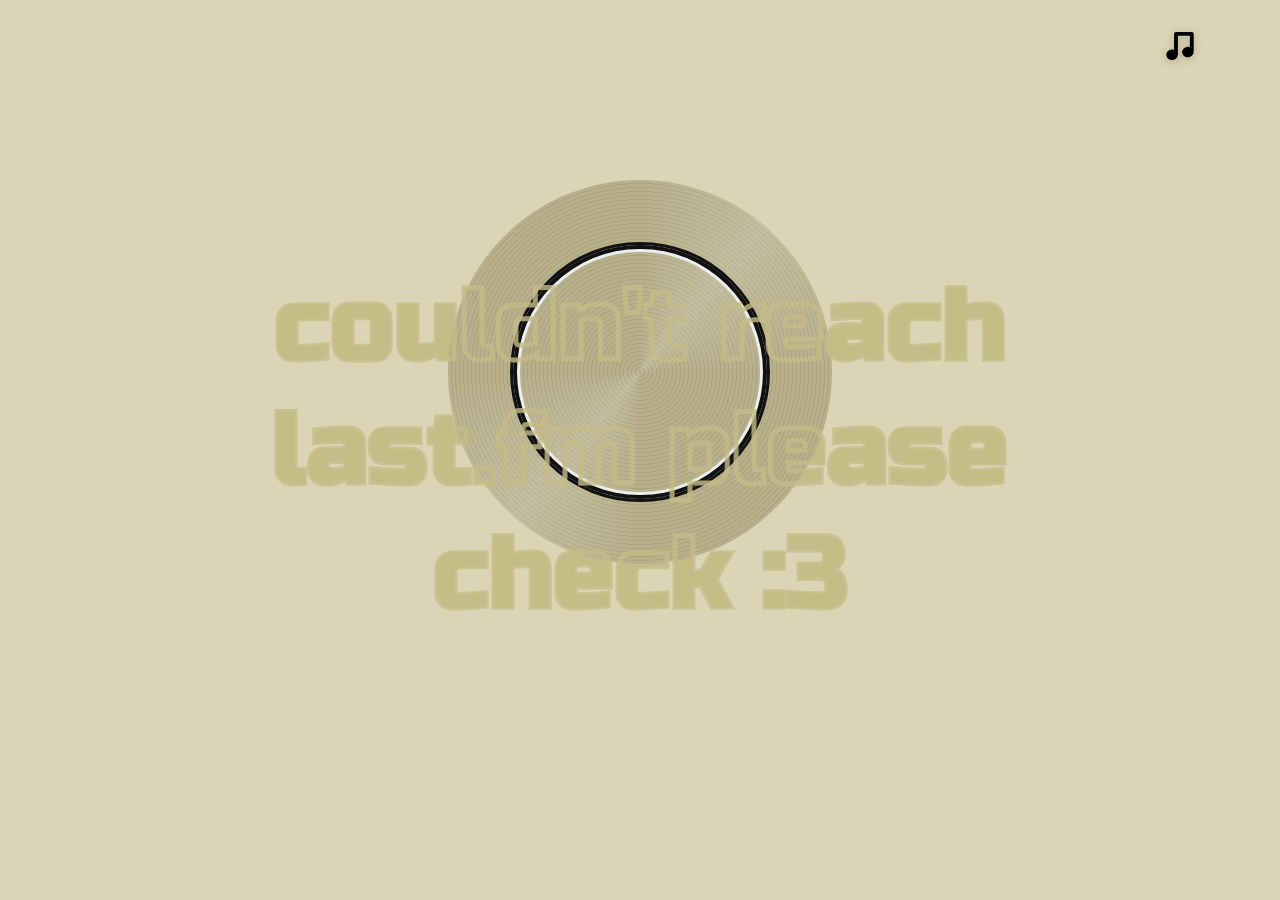
<file: index.html>
<!DOCTYPE html>
<html lang="en">
<head>
    <meta charset="UTF-8">
    <meta name="viewport" content="width=device-width, initial-scale=1.0">
    <title>now-playing</title>
    <link rel="stylesheet" href="style.css">
    <link rel="preconnect" href="https://fonts.googleapis.com">
    <link rel="preconnect" href="https://fonts.gstatic.com" crossorigin>
    <link href="https://fonts.googleapis.com/css2?family=Russo+One&display=swap" rel="stylesheet">
</head>
<body>
    <div class="screen">
        <button class="demo" id="demo" aria-label="Demo Mode">
            <img src="music.svg" alt="Music Icon" class="music-icon" />
            <span id="demo-tooltip" class="demo-tooltip">demo</span>
        </button>
        <div id="track-back" class="track track-back">Connectingg to da thing</div>
        <div id="artist-text" class="artist-text hidden"></div>
        <div class="record-wrapper" id="record-wrapper">
            <div id="sleeve" class="sleeve"></div>
            <div class="record" id="record">
                <div class="label" id="label"></div>
            </div>
        </div>
        <div id="track-front" class="track track-front">Connectingg to da thing</div>
    </div>

    
    <script src="app.js"></script>
</body>
</html>
</file>
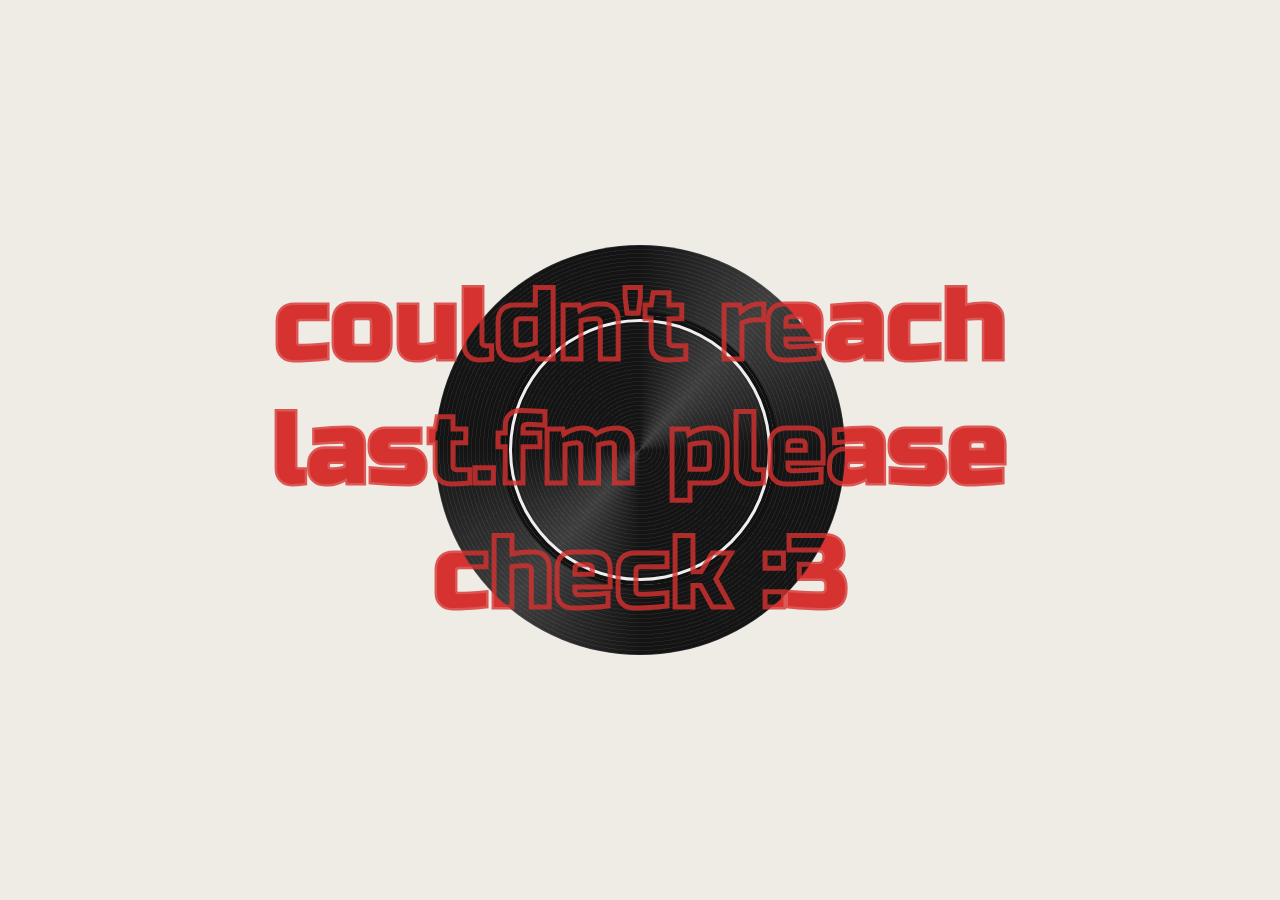
<file: src/index.html>
<!DOCTYPE html>
<html lang="en">
<head>
    <meta charset="UTF-8">
    <meta name="viewport" content="width=device-width, initial-scale=1.0">
    <title>now-playing</title>
    <link rel="stylesheet" href="/static/style.css">
    <link rel="preconnect" href="https://fonts.googleapis.com">
    <link rel="preconnect" href="https://fonts.gstatic.com" crossorigin>
    <link href="https://fonts.googleapis.com/css2?family=Russo+One&display=swap" rel="stylesheet">
</head>
<body data-user="{{ username }}">
    <div class="screen">
        <!-- <button class="demo" id="demo" aria-label="Demo Mode">
            <img src="/static/music.svg" alt="Music Icon" class="music-icon" />
            <span id="demo-tooltip" class="demo-tooltip">demo</span>
        </button> -->
        <div id="track-back" class="track track-back">Connectingg to da thing</div>
        <div id="artist-text" class="artist-text hidden"></div>
        <div class="record-wrapper" id="record-wrapper">
            <div id="sleeve" class="sleeve"></div>
            <div class="record" id="record">
                <div class="label" id="label"></div>
            </div>
        </div>
        <div id="track-front" class="track track-front">Connectingg to da thing</div>
    </div>

    
    <script src="/static/app.js"></script>
</body>
</html>
</file>
<file: style.css>
:root {
    --bg: #DBD5B5;
    --text: #c5bc87;
    --disc: #b8b08a;
}

body {
    margin: 0;
    padding: 0;
}

.screen {
    height: 100vh;
    width: 100vw;
    overflow: hidden;

    background-color: var(--bg);

    display: flex;
    justify-content: center;
    align-items: center;
    position: relative;

    transition: background-color 1.2s cubic-bezier(0.16, 1, 0.3, 1);

    perspective: 1000px;
}

.screen.active {
    background-color: color-mix(in srgb, var(--bg) 25%, #0e0e0e);
}

.screen.active .record-wrapper {
    transform: translateX(25%);
}

.track {
    position: absolute;
    font-size: clamp(2rem, 8vw, 10rem);
    font-family: "Russo One", sans-serif;
    font-weight: 400;
    font-style: normal;

    text-align: center;
    z-index: 0;
    width: 70vw;
    transition: opacity 0.3s;
}

.track-back {
    z-index: 0;
    color: var(--text);
    transition: transform 0.8s cubic-bezier(0.16, 1, 0.3, 1), color 1.2s cubic-bezier(0.16, 1, 0.3, 1);
}

.screen.active .track-back {
    transform: translateX(-20vw) translateY(-6vh);
    color: #ffffff;
}

.screen.active .track-front {
    transform: translateX(-20vw) translateY(-6vh);
    -webkit-text-stroke-color: #ffffff;
}

.track-front {
    z-index: 4;
    color: transparent;
    -webkit-text-stroke: 5px var(--text);
    opacity: 0.8;
    transition: transform 0.8s cubic-bezier(0.16, 1, 0.3, 1), -webkit-text-stroke-color 1.2s cubic-bezier(0.16, 1, 0.3, 1);
    pointer-events: none;
}

.track.hidden {
    opacity: 0 !important;
}

.record-wrapper {
    z-index: 3;
    position: absolute;
    left: 35%;
    top: 20%;
    width: 30%;
    aspect-ratio: 1;
    transform-style: preserve-3d;

    transition: transform 0.8s cubic-bezier(0.16, 1, 0.3, 1);
}

.record.wobble {
    animation: disc-wobble 2s cubic-bezier(1,.51,.65,.88);
}

.record {
    height: 100%;
    width: 100%;
    border-radius: 50%;
    
    background: /* Disc type lookkk*/
        conic-gradient(from 0deg,
            transparent 0deg, rgba(255,255,255,.18) 40deg, transparent 90deg,
            transparent 180deg, rgba(255,255,255,.18) 220deg, transparent 270deg),

        repeating-radial-gradient(circle,
            rgba(0,0,0,.07) 0 1px, transparent 1px 4px),
            var(--disc);

    display: flex;
    justify-content: center;
    align-items: center;
    
    animation: spin 8s linear infinite;
    animation-play-state: paused;

    transition: background-color 1.2s cubic-bezier(0.16, 1, 0.3, 1);

    cursor: pointer;
}

.record .label {
    width: 66%;
    height: 66%;
    border-radius: 50%;
    border: 3px solid #111;

    background-size: cover;
    background-position: center;
    background-repeat: no-repeat;

    box-shadow: inset 0 0 0 4px #111, inset 0 0 0 7px #eee;
}

.record.playing {
    animation-play-state: running;
}

.sleeve {
    position: absolute;
    left: 0;
    top: 0;
    width: 100%;
    height: 100%;

    background-size: cover;
    background-position: center;

    border-radius: 8px;
    z-index: 4;
    box-shadow: 10px 15px 35px rgba(0, 0, 0, 0.6);

    transform: translateX(-120vw);
    opacity: 0;

    transition: transform 0.8s cubic-bezier(0.16, 1, 0.3, 1), opacity 0.4s ease;
}

.screen.active .sleeve {
    transform: translateX(-25%);
    opacity: 1;
}

.artist-text {
    position: absolute;
    z-index: 5;

    font-family: "Russo One", sans-serif;
    font-size: clamp(1.5rem, 4vw, 5rem);
    color: var(--text);

    text-transform: uppercase;
    transform: translateX(-20vw) translateY(8vh);
    opacity: 1;
    transition: transform 0.8s cubic-bezier(0.16, 1, 0.3, 1), opacity 0.5s ease;

    pointer-events: none;
}

.artist-text.hidden {
    transform: translateX(-100vw) translateY(8vh);
    opacity: 0;
}

.demo {
    position: absolute;
    top: 24px;
    right: 24px;

    z-index: 20;
    background: transparent;

    border: none;
    cursor: pointer;

    display: flex;
    align-items: center;
    gap: 8px;
    padding: 8px;
    outline: none;
}

.music-icon {
    width: 28px;
    height: 28px;
    filter: drop-shadow(0 2px 4px rgba(0,0,0,0.2));
    transition: transform 0.3s cubic-bezier(0.175, 0.885, 0.32, 1.275);
}

.demo:hover .music-icon {
    transform: scale(1.15) rotate(-10deg);
}

.demo-tooltip {
    font-family: "Russo One", sans-serif;
    font-size: 0.85rem;
    color: var(--text);

    text-transform: uppercase;
    letter-spacing: 1px;
    opacity: 0;
    transform: translateX(-6px);

    transition: opacity 0.3s ease, transform 0.3s ease, color 1.2s ease;

    pointer-events: none;
}

.demo:hover .demo-tooltip {
    opacity: 1;
    transform: translateX(0);
}

@keyframes spin {
    from {
        transform: rotate(0deg);
    }
    to {
        transform: rotate(360deg);
    }
}

@keyframes disc-wobble {
    0% {
        transform: rotate3d(0, 1, 0, 0deg);
    }
    90% {
        transform: rotate3d(0, 1, 0, 740deg);
    }
    100% {
        transform: rotate3d(0, 1, 0, 720deg);
    }
}
</file>
<file: static/style.css>
:root {
    --bg: #EFECE6;
    --text: #D63230;
    --disc: #141414;
}

::view-transition-old(root),
::view-transition-new(root) {
    animation: none;
    mix-blend-mode: normal;
}

::view-transition-group(root) {
    z-index: 1;
}

::view-transition-group(track-back) {
    z-index: 2;
}

::view-transition-group(vinyl) {
    z-index: 3;
}

::view-transition-group(track-front) {
    z-index: 4;
}

body {
    margin: 0;
    padding: 0;
}

.screen {
    height: 100vh;
    width: 100vw;
    overflow: hidden;

    background-color: var(--bg);

    display: flex;
    justify-content: center;
    align-items: center;
    position: relative;

    perspective: 1000px;
}

.screen.active {
    background-color: color-mix(in srgb, var(--bg) 25%, #0e0e0e);
}

.screen.active .record-wrapper {
    transform: translateX(22vw);
}

.track {
    position: absolute;
    left: 15vw;
    width: 70vw;

    font-size: clamp(2rem, 8vw, 10rem);
    font-family: "Russo One", sans-serif;
    font-weight: 400;
    font-style: normal;

    text-align: center;
    z-index: 0;

    transition: 
        left 0.8s cubic-bezier(0.16, 1, 0.3, 1),
        width 0.8s cubic-bezier(0.16, 1, 0.3, 1),
        font-size 0.8s cubic-bezier(0.16, 1, 0.3, 1),
        transform 0.8s cubic-bezier(0.16, 1, 0.3, 1),
        color 1.2s cubic-bezier(0.16, 1, 0.3, 1),
        -webkit-text-stroke-color 1.2s cubic-bezier(0.16, 1, 0.3, 1),
        opacity 0.3s ease;
}

.track-back {
    view-transition-name: track-back;
    z-index: 0;
    color: var(--text);
}

.screen.active .track-back {
    color: color-mix(in srgb, var(--disc) 28%, #ffffff);
}

.screen.active .track-front {
    opacity: 0;
}

.screen.active .track {
    left: 7vw;
    width: 44vw;
    top: auto;
    bottom: calc(50% + 0.4rem);
    text-align: left;
    font-size: clamp(2rem, 5vw, 6rem);
    transform: none;
}

.track-front {
    view-transition-name: track-front;
    z-index: 4;
    color: transparent;
    -webkit-text-stroke: 5px var(--text);
    opacity: 0.8;
    pointer-events: none;
}

.track.hidden {
    opacity: 0 !important;
}

.record-wrapper {
    view-transition-name: vinyl;
    z-index: 3;
    position: absolute;
    inset: 0;
    margin: auto;
    width: min(32vw, 48vh);
    height: min(32vw, 48vh);

    transition: transform 0.8s cubic-bezier(0.16, 1, 0.3, 1);
}

.record.wobble {
    animation: disc-wobble 2.4s cubic-bezier(1,.51,.65,.88);
}

.record {
    height: 100%;
    width: 100%;
    border-radius: 50%;
    
    background: /* Disc type lookkk*/
        conic-gradient(from 0deg,
            transparent 0deg, rgba(255,255,255,.18) 40deg, transparent 90deg,
            transparent 180deg, rgba(255,255,255,.18) 220deg, transparent 270deg),

        repeating-radial-gradient(circle,
            rgba(255,255,255,.06) 0 1px, transparent 1px 4px),
            var(--disc);

    display: flex;
    justify-content: center;
    align-items: center;
    
    animation: spin 8s linear infinite;
    animation-play-state: paused;

    transition: background-color 1.2s cubic-bezier(0.16, 1, 0.3, 1);

    cursor: pointer;
}

.record .label {
    width: 66%;
    height: 66%;
    border-radius: 50%;
    border: 3px solid #111;

    background-size: cover;
    background-position: center;
    background-repeat: no-repeat;

    box-shadow: inset 0 0 0 4px #111, inset 0 0 0 7px #eee;
}

.record.playing {
    animation-play-state: running;
}

.sleeve {
    position: absolute;
    left: 0;
    top: 0;
    width: 100%;
    height: 100%;

    background-size: cover;
    background-position: center;

    border-radius: 8px;
    z-index: 4;
    box-shadow: 10px 15px 35px rgba(0, 0, 0, 0.6);

    transform: translateX(-120vw);
    opacity: 0;

    transition: transform 0.8s cubic-bezier(0.16, 1, 0.3, 1), opacity 0.4s ease;
}

.screen.active .sleeve {
    transform: translateX(-25%);
    opacity: 1;
}

.artist-text {
    position: absolute;
    left: 7vw;
    width: 44vw;
    z-index: 5;

    font-family: "Russo One", sans-serif;
    font-size: clamp(1.5rem, 4vw, 5rem);
    color: var(--text);

    text-transform: uppercase;
    transform: translateY(2.2rem);
    opacity: 1;
    transition: transform 0.8s cubic-bezier(0.16, 1, 0.3, 1), opacity 0.5s ease;

    pointer-events: none;
}

.artist-text.hidden {
    transform: translateX(-45vw) translateY(2.2rem);
    opacity: 0;
}

/* .demo {
    position: absolute;
    top: 24px;
    right: 24px;

    z-index: 20;
    background: transparent;

    border: none;
    cursor: pointer;

    display: flex;
    align-items: center;
    gap: 8px;
    padding: 8px;
    outline: none;
}

.music-icon {
    width: 28px;
    height: 28px;
    filter: drop-shadow(0 2px 4px rgba(0,0,0,0.2));
    transition: transform 0.3s cubic-bezier(0.175, 0.885, 0.32, 1.275);
}

.demo:hover .music-icon {
    transform: scale(1.15) rotate(-10deg);
}

.demo-tooltip {
    font-family: "Russo One", sans-serif;
    font-size: 0.85rem;
    color: var(--text);

    text-transform: uppercase;
    letter-spacing: 1px;
    opacity: 0;
    transform: translateX(-6px);

    transition: opacity 0.3s ease, transform 0.3s ease, color 1.2s ease;

    pointer-events: none;
}

.demo:hover .demo-tooltip {
    opacity: 1;
    transform: translateX(0);
} */

@keyframes spin {
    from {
        transform: rotate(0deg);
    }
    to {
        transform: rotate(360deg);
    }
}

@keyframes disc-wobble {
    0% {
        transform: perspective(1000px) rotate3d(0, 1, 0, 0deg);
    }
    90% {
        transform: perspective(1000px) rotate3d(0, 1, 0, 740deg);
    }
    100% {
        transform: perspective(1000px) rotate3d(0, 1, 0, 720deg);
    }
}

@media (max-width: 768px) {
    .record-wrapper {
        width: 58vw;
        height: 58vw;
    }

    .screen.active .record-wrapper {
        transform: translateX(8vw) translateY(15vh);
    }

    .screen.active .sleeve {
        transform: translateX(-24%);
    }

    .screen.active .track {
        left: 7vw;
        width: 86vw;
        font-size: clamp(2rem, 7vw, 3rem);
        transform: translateY(-27vh);
    }

    .artist-text {
        left: 7vw;
        width: 86vw;

        font-size: clamp(1rem, 4vw, 2rem);
        transform: translateY(-19vh);
    }

    .artist-text.hidden {
        transform: translateX(-100vw) translateY(-19vh);
    }
}
</file>
